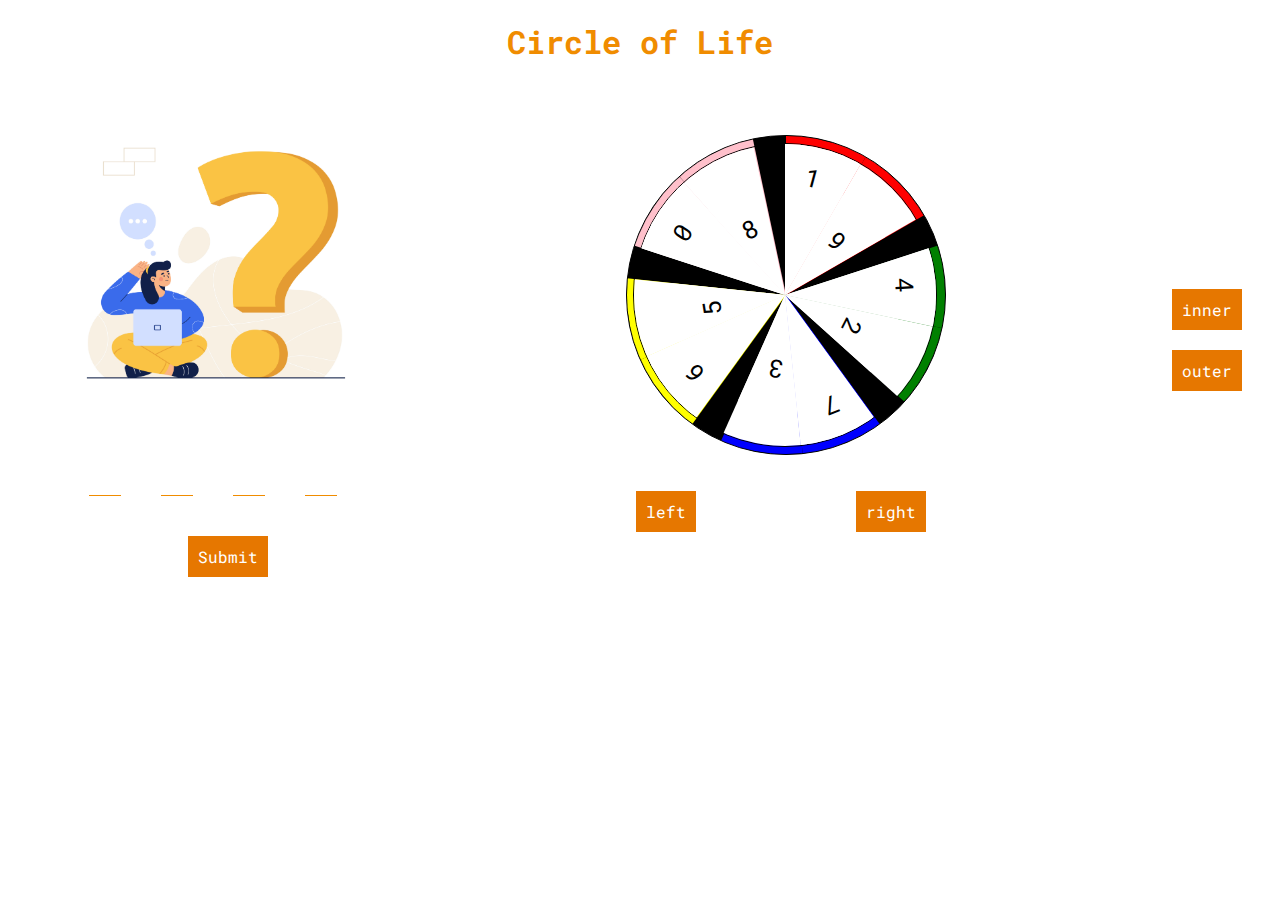
<file: index.html>
<!DOCTYPE html>
<html lang="en">
  <head>
    <meta charset="UTF-8" />
    <meta http-equiv="X-UA-Compatible" content="IE=edge" />
    <meta name="viewport" content="width=device-width, initial-scale=1.0" />
    <link rel="stylesheet" href="styles.css" />
    <title>Circle Of Life</title>
  </head>

  <body>
    <h1 class="heading" style="text-align: center">Circle of Life</h1>
    <div class="container">
      <div class="flex-container">
        <div style="display: flex; flex-direction: column">
          <div class="image-wrapper">
            <img src="./images/Feb-Business_9.jpg" alt="" />
          </div>
          <div class="input-container">
            <input type="password" id="opt-1" class="input" />
            <input type="password" id="opt-2" class="input" />
            <input type="password" id="opt-3" class="input" />
            <input type="password" id="opt-4" class="input" />
          </div>
          <div class="" style="margin-left: 150px; margin-top: 20px">
            <button class="button" onclick="submit()">Submit</button>
          </div>
        </div>
      </div>

      <!-- Spinner -->
      <div class="" style="margin-left: 200px">
        <ul class="circle-outer" id="outer-circle">
          <li>
            <div class="text 1">1</div>
          </li>
          <li>
            <div class="text 1">2</div>
          </li>
          <li>
            <div class="text 2">3</div>
          </li>
          <li>
            <div class="text 2">4</div>
          </li>
          <li>
            <div class="text 3">5</div>
          </li>
          <li>
            <div class="text 3">6</div>
          </li>
          <li>
            <div class="text 4">7</div>
          </li>
          <li>
            <div class="text 4">8</div>
          </li>
          <li>
            <div class="text 5">9</div>
          </li>
          <li>
            <div class="text 5">10</div>
          </li>
          <ul class="circle-inner">
            <li class="li-none">
              <div class="text left num-1" style="background-color: white">
                1
              </div>
            </li>
            <li class="li-none">
              <div class="text right num-2" style="background-color: white">
                2
              </div>
            </li>
            <li class="li-none">
              <div class="text left num-3" style="background-color: white">
                3
              </div>
            </li>
            <li class="li-none">
              <div class="text right num-4" style="background-color: white">
                4
              </div>
            </li>
            <li class="li-none">
              <div class="text left num-5" style="background-color: white">
                5
              </div>
            </li>
            <li class="li-none">
              <div class="text right num-6" style="background-color: white">
                6
              </div>
            </li>
            <li class="li-none">
              <div class="text left num-7" style="background-color: white">
                7
              </div>
            </li>
            <li class="li-none">
              <div class="text right num-8" style="background-color: white">
                8
              </div>
            </li>
            <li class="li-none">
              <div class="text left num-9" style="background-color: white">
                9
              </div>
            </li>
            <li class="li-none">
              <div class="text right num-10" style="background-color: white">
                10
              </div>
            </li>
          </ul>
        </ul>
        <div style="display: flex">
          <div class="" style="margin: 10px; margin-top: 20px">
            <button class="button" onclick="right()">left</button>
          </div>
          <div class="" style="margin-left: 150px; margin-top: 20px">
            <button class="button" onclick="left()">right</button>
          </div>
        </div>
      </div>
      <div>
        <div class="" style="margin-left: 150px; margin-top: 20px">
          <button class="button" onclick="getInner()">inner</button>
        </div>
        <div class="" style="margin-left: 150px; margin-top: 20px">
          <button class="button" onclick="getOuter()">outer</button>
        </div>
      </div>
    </div>

    <script src="./scrip.js"></script>
  </body>
</html>
</file>
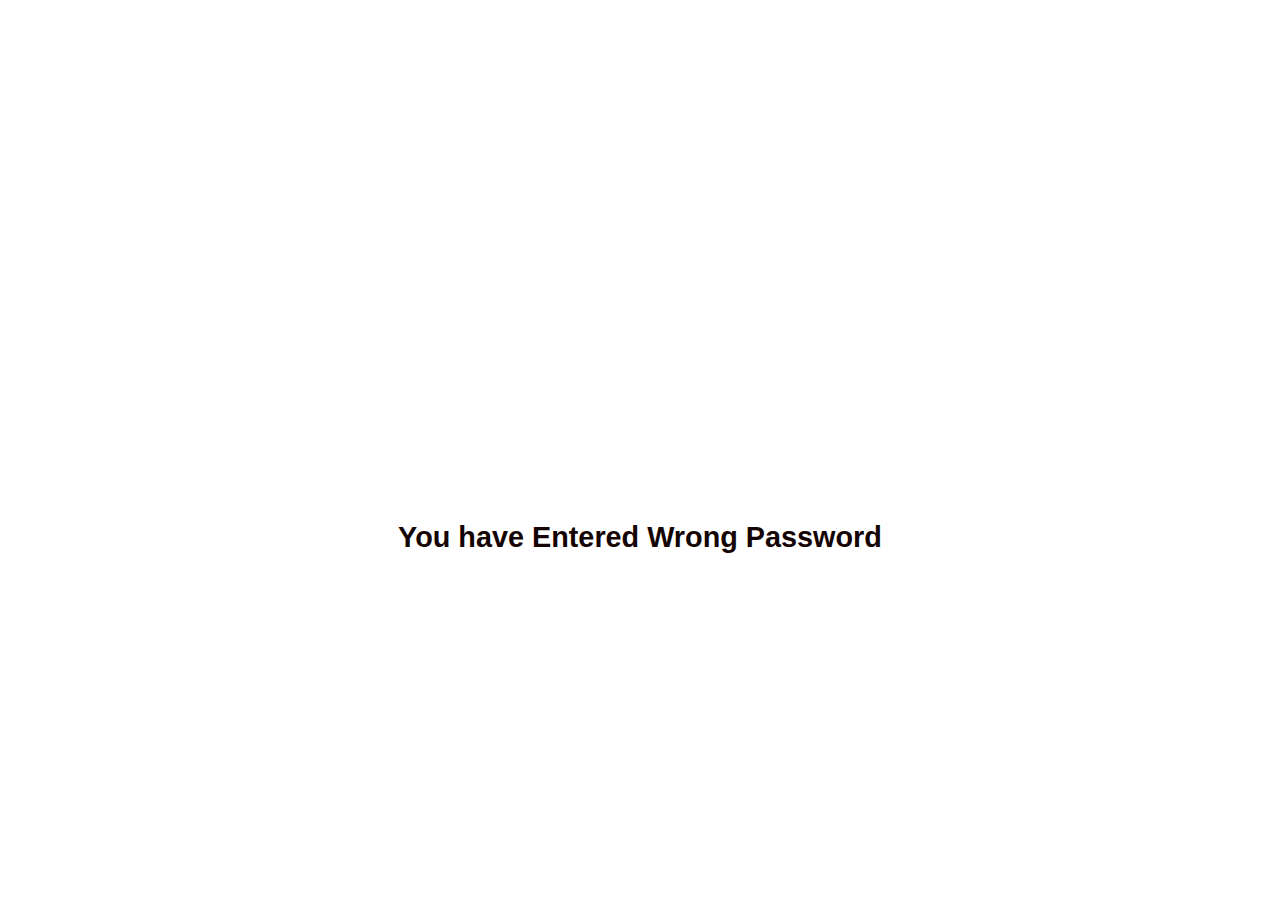
<file: failure.html>
<!DOCTYPE html>
<html lang="en">
  <head>
    <meta charset="UTF-8" />
    <meta http-equiv="X-UA-Compatible" content="IE=edge" />
    <meta name="viewport" content="width=device-width, initial-scale=1.0" />
    <title>Failure</title>
    <link rel="stylesheet" href="./failure.css" />
  </head>
  <body>
    <div class="bg success-screen">
      <div class="main-container">
        <div class="check-container">
          <div class="check-background">
            <svg
              xmlns="http://www.w3.org/2000/svg"
              fill="none"
              viewBox="0 0 24 24"
              stroke-width="1.5"
              stroke="currentColor"
              class="w-6 h-6"
              style="color: white"
            >
              <path
                stroke-linecap="round"
                stroke-linejoin="round"
                d="M6 18L18 6M6 6l12 12"
              />
            </svg>
          </div>
          <div class="check-shadow"></div>
        </div>
        <div class="success">You have Entered Wrong Password</div>
      </div>
    </div>
  </body>
</html>
</file>
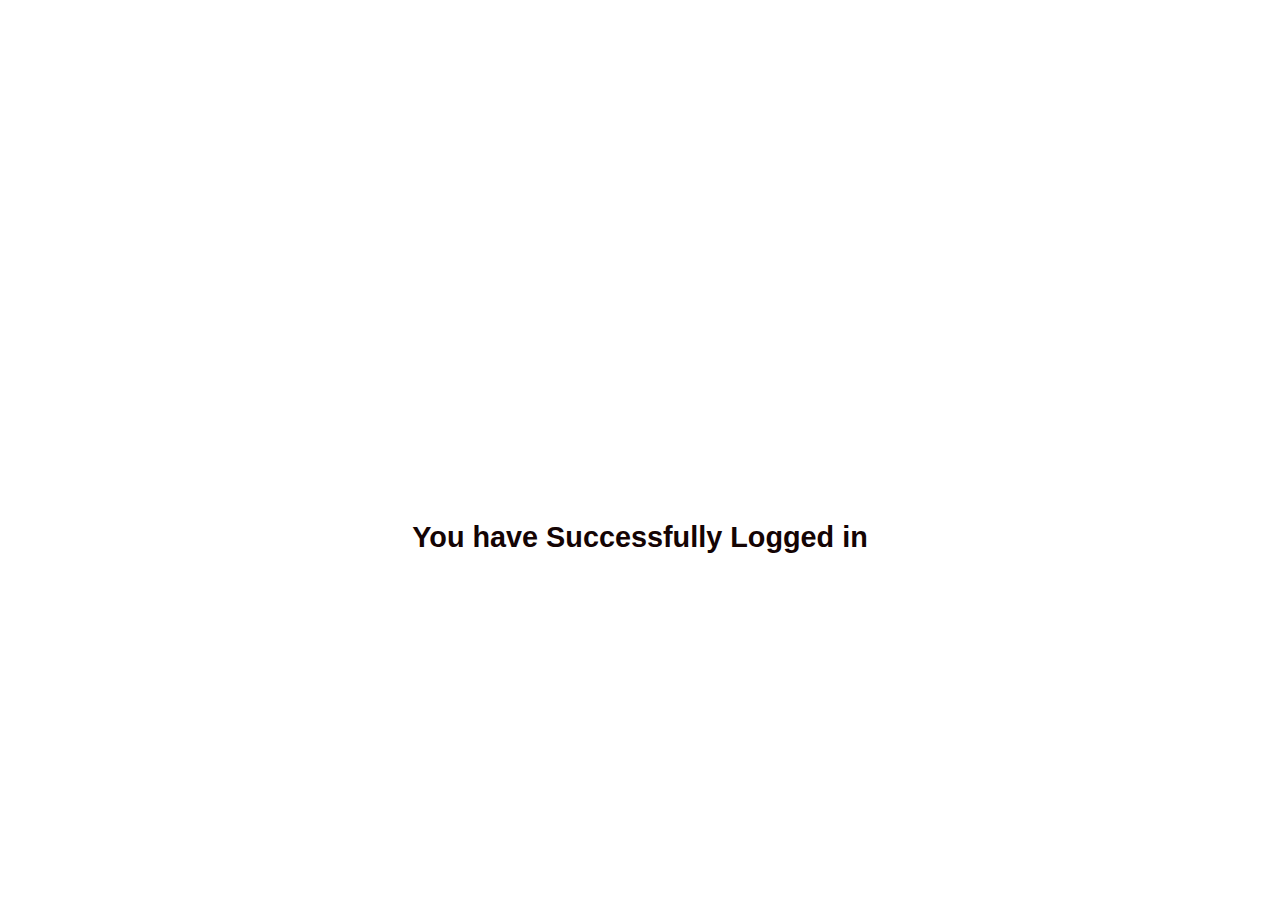
<file: success.html>
<!DOCTYPE html>
<html lang="en">
  <head>
    <meta charset="UTF-8" />
    <meta http-equiv="X-UA-Compatible" content="IE=edge" />
    <meta name="viewport" content="width=device-width, initial-scale=1.0" />
    <title>Success</title>
    <link rel="stylesheet" href="./success.css" />
  </head>
  <body>
    <div class="bg success-screen">
      <div class="main-container">
        <div class="check-container">
          <div class="check-background">
            <svg
              viewBox="0 0 65 51"
              fill="none"
              xmlns="http://www.w3.org/2000/svg"
            >
              <path
                d="M7 25L27.3077 44L58.5 7"
                stroke="white"
                strokeWidth="13"
                strokeLinecap="round"
                strokeLinejoin="round"
              />
            </svg>
          </div>
          <div class="check-shadow"></div>
        </div>
        <div class="success">You have Successfully Logged in</div>
      </div>
    </div>
  </body>
</html>
</file>
<file: styles.css>
@import url("https://fonts.googleapis.com/css2?family=Roboto+Mono:wght@100;200;300;400;500;600;700&display=swap");
* {
    padding: 0;
    margin: 0;
    box-sizing: border-box;
    font-family: "Roboto Mono", monospace;
}

.container {
    background-color: #fff;
    display: flex;
    justify-content: center;
    align-items: center;
}

.image-wrapper img {
    width: 350px;
    height: 350px;
}

.image-wrapper img {
    object-fit: contain;
}

.heading {
    margin: 20px;
    color: #f08c00;
}

.input-container {
    display: flex;
    justify-content: center;
}

.button {
    padding: 10px;
    color: #fff;
    background-color: #e67700;
    font-size: 16px;
    border: none;
}

.input {
    border: none;
    border-bottom: 1px solid #f08c00;
    padding: 10px;
    width: 50px;
    margin: 20px;
}

.flex-container {
    display: flex;
}

.input:focus {
    outline: none;
}

.circle-outer {
    position: relative;
    border: 1px solid black;
    padding: 0;
    margin: 1em auto;
    width: 20em;
    height: 20em;
    border-radius: 50%;
    list-style: none;
    overflow: hidden;
    background-color: black;
}

.circle-inner {
    position: absolute;
    top: -9px;
    left: 6px;
    border: 1px solid black;
    padding: 0;
    margin: 1em auto;
    width: 19em;
    height: 19em;
    border-radius: 50%;
    list-style: none;
    overflow: hidden;
    /* background-color: black; */
}

li {
    overflow: hidden;
    position: absolute;
    top: 0;
    right: 0;
    width: 50%;
    height: 50%;
    transform-origin: 0% 100%;
}

.text {
    position: absolute;
    left: -100%;
    width: 200%;
    height: 200%;
    text-align: center;
    transform: skewY(60deg) rotate(15deg);
    padding-top: 20px;
}


/* FIRSR +12 */

li:first-child {
    transform: rotate(0deg) skewY(-60deg);
}

li:nth-child(2) {
    transform: rotate(30deg) skewY(-60deg);
}


/* SECOND +12 */

li:nth-child(3) {
    transform: rotate(72deg) skewY(-60deg);
}

li:nth-child(4) {
    transform: rotate(102deg) skewY(-60deg);
}


/* THIRD +24 */

li:nth-child(5) {
    transform: rotate(144deg) skewY(-60deg);
}

li:nth-child(6) {
    transform: rotate(174deg) skewY(-60deg);
}


/* FOURTH + 36 */

li:nth-child(7) {
    transform: rotate(216deg) skewY(-60deg);
}

li:nth-child(8) {
    transform: rotate(246deg) skewY(-60deg);
}

li:nth-child(9) {
    transform: rotate(288deg) skewY(-60deg);
}

li:nth-child(10) {
    transform: rotate(318deg) skewY(-60deg);
}

li:first-child .text,
li:nth-child(2) .text {
    background: green;
}

li:nth-child(3) .text,
li:nth-child(4) .text {
    background: yellow;
}

li:nth-child(5) .text,
li:nth-child(6) .text {
    background: purple;
}

li:nth-child(7) .text,
li:nth-child(8) .text {
    background: brown;
}

li:nth-child(9) .text,
li:nth-child(10) .text {
    background: pink;
}

li:nth-child(11) .text,
li:nth-child(12) .text {
    background: gold;
}

.li-none .text {
    background: aliceblue;
}

.li-none {
    background-color: white;
}

.left {
    position: absolute;
    top: -10px;
    left: -153px;
}

.right {
    position: absolute;
    /* position: absolute; */
    top: 17px;
    left: -163px;
}

.text {
    font-size: 25px;
}


/* RoTATE */

.mainbox {
    position: relative;
    width: 500px;
    height: 500px;
}

.mainbox:after {
    position: absolute;
    content: "";
    width: 32px;
    height: 32px;
    background-size: 32px;
    right: -30px;
    top: 50%;
    transform: translateY(-50%);
}

.box {
    width: 100%;
    height: 100%;
    position: relative;
    border-radius: 50%;
    border: 10px solid #fff;
    overflow: hidden;
    transition: all ease 2s;
}

.spin:active {
    width: 70px;
    height: 70px;
    font-size: 20px;
}

.mainbox.animate:after {
    animation: animateArrow 0.7s ease infinite;
}


/* @keyframes animateArrow {
      height:-40px;
    } */

.dropbtn {
    background: #d00c0c;
    color: white;
    padding: 15px 20px;
    font-size: 14px;
    font-weight: 400;
    border: none;
    cursor: pointer;
}

.dropbtn:after {
    content: "v";
    padding-left: 10px;
}


/* The container <div> - needed to position the dropdown content */

.dropdown {
    position: relative;
    display: inline-block;
}


/* Dropdown Content (Hidden by Default) */

.dropdown-content {
    display: none;
    position: absolute;
    background: #f9f9f9;
    min-width: 160px;
    box-shadow: 0px 8px 16px 0px rgba(0, 0, 0, 0.2);
}


/* Links inside the dropdown */

.dropdown-content a {
    color: black;
    padding: 12px 16px;
    text-decoration: none;
    display: block;
}


/* Change color of dropdown links on hover */

.dropdown-content a:hover {
    background: #f1f1f1;
}


/* Show the dropdown menu on hover */

.dropdown:hover .dropdown-content {
    display: block;
}


/* Change the background color of the dropdown button when the dropdown content is shown */

.dropdown:hover .dropbtn {
    background: #c0392b;
}

.row {
    margin: auto;
    /* center horizontally */
    display: flex;
    flex-flow: row nowrap;
    justify-content: center;
    width: 100%;
}

input {
    margin: 0.5rem;
    padding: 0.5rem;
    max-width: 2rem;
    text-align: center;
}


/* remove the up/down spinner in number input
     source - https://css-tricks.com/snippets/css/turn-off-number-input-spinners/
  */

input[type="number"]::-webkit-inner-spin-button,
input[type="number"]::-webkit-outer-spin-button {
    -webkit-appearance: none;
    margin: 0;
}


/* INPUT */

* {
    margin: 0 auto;
}

h1 {
    text-align: center;
    margin-bottom: 30px;
    color: #ff8080;
}

.custome-select {
    background-color: #ddd;
    position: relative;
    width: 300px;
    height: 70px;
    z-index: 3;
}

.custome-select select {
    background: transparent;
    border: none;
    width: 100%;
    height: 100%;
    font-size: 22px;
    z-index: 2;
    padding: 0 10px;
    position: relative;
    -webkit-appearance: none;
    -moz-appearance: none;
    appearance: none;
}

.custome-select select:hover {
    cursor: pointer;
}

.custome-select:after {
    content: "▼";
    font-size: 25px;
    width: 50px;
    height: 30px;
    position: absolute;
    background-color: #ff8080;
    z-index: 1;
    right: 20px;
    top: 20px;
    text-align: center;
}
</file>
<file: failure.css>
.success-screen {
  font-size: 24px;
}
.main-container {
  width: 100%;
  height: 100vh;
  display: flex;
  flex-flow: column;
  justify-content: center;
  align-items: center;
}
.check-container {
  width: 6.25rem;
  height: 7.5rem;
  display: flex;
  flex-flow: column;
  align-items: center;
  justify-content: space-between;
}
.check-container .check-background {
  width: 100%;
  height: calc(100% - 1.25rem);
  background: linear-gradient(to bottom right, #f03e3e, #f03e3e);
  box-shadow: 0px 0px 0px 65px rgba(255, 255, 255, 0.25) inset,
    0px 0px 0px 65px rgba(255, 255, 255, 0.25) inset;
  transform: scale(1.4);
  border-radius: 50%;
  animation: animateContainer 0.75s ease-out forwards 0.75s;
  display: flex;
  align-items: center;
  justify-content: center;
  opacity: 0;
}
.check-container .check-background svg {
  width: 65%;
  transform: translateY(0.25rem);
  stroke-dasharray: 80;
  stroke-dashoffset: 80;
  animation: animateCheck 0.35s forwards 1.25s ease-out;
}
.check-container .check-shadow {
  bottom: calc(-15% - 5px);
  left: 0;
  border-radius: 50%;
  background: radial-gradient(closest-side, #ffa8a8, transparent);
  animation: animateShadow 0.75s ease-out forwards 0.75s;
}
@keyframes animateContainer {
  0% {
    opacity: 0;
    transform: scale(0);
    box-shadow: 0px 0px 0px 65px rgba(255, 255, 255, 0.25) inset,
      0px 0px 0px 65px rgba(255, 255, 255, 0.25) inset;
  }
  25% {
    opacity: 1;
    transform: scale(0.9);
    box-shadow: 0px 0px 0px 65px rgba(255, 255, 255, 0.25) inset,
      0px 0px 0px 65px rgba(255, 255, 255, 0.25) inset;
  }
  43.75% {
    transform: scale(1.15);
    box-shadow: 0px 0px 0px 43.334px rgba(255, 255, 255, 0.25) inset,
      0px 0px 0px 65px rgba(255, 255, 255, 0.25) inset;
  }
  62.5% {
    transform: scale(1);
    box-shadow: 0px 0px 0px 0px rgba(255, 255, 255, 0.25) inset,
      0px 0px 0px 21.667px rgba(255, 255, 255, 0.25) inset;
  }
  81.25% {
    box-shadow: 0px 0px 0px 0px rgba(255, 255, 255, 0.25) inset,
      0px 0px 0px 0px rgba(255, 255, 255, 0.25) inset;
  }
  100% {
    opacity: 1;
    box-shadow: 0px 0px 0px 0px rgba(255, 255, 255, 0.25) inset,
      0px 0px 0px 0px rgba(255, 255, 255, 0.25) inset;
  }
}
@keyframes animateCheck {
  from {
    stroke-dashoffset: 80;
  }
  to {
    stroke-dashoffset: 0;
  }
}
@keyframes animateShadow {
  0% {
    opacity: 0;
    width: 100%;
    height: 15%;
  }
  25% {
    opacity: 0.25;
  }
  43.75% {
    width: 40%;
    height: 7%;
    opacity: 0.35;
  }
  100% {
    width: 85%;
    height: 15%;
    opacity: 0.25;
  }
}
.success {
  font-size: larger;
  font-family: "Segoe UI", Tahoma, Geneva, Verdana, sans-serif;
  color: rgb(20, 4, 4);
  font-weight: bolder;
  margin-top: 2.4rem;
}

.link {
  text-decoration: none;
  padding: 1rem;
  font-size: 1.6rem;
  margin-top: 1rem;
  color: var(--color-primary);
  border: 1px solid var(--color-primary);
}
</file>
<file: success.css>
.success-screen {
  font-size: 24px;
}
.main-container {
  width: 100%;
  height: 100vh;
  display: flex;
  flex-flow: column;
  justify-content: center;
  align-items: center;
}
.check-container {
  width: 6.25rem;
  height: 7.5rem;
  display: flex;
  flex-flow: column;
  align-items: center;
  justify-content: space-between;
}
.check-container .check-background {
  width: 100%;
  height: calc(100% - 1.25rem);
  background: linear-gradient(to bottom right, #5de593, #41d67c);
  box-shadow: 0px 0px 0px 65px rgba(255, 255, 255, 0.25) inset,
    0px 0px 0px 65px rgba(255, 255, 255, 0.25) inset;
  transform: scale(1.4);
  border-radius: 50%;
  animation: animateContainer 0.75s ease-out forwards 0.75s;
  display: flex;
  align-items: center;
  justify-content: center;
  opacity: 0;
}
.check-container .check-background svg {
  width: 65%;
  transform: translateY(0.25rem);
  stroke-dasharray: 80;
  stroke-dashoffset: 80;
  animation: animateCheck 0.35s forwards 1.25s ease-out;
}
.check-container .check-shadow {
  bottom: calc(-15% - 5px);
  left: 0;
  border-radius: 50%;
  background: radial-gradient(closest-side, rgba(73, 218, 131, 1), transparent);
  animation: animateShadow 0.75s ease-out forwards 0.75s;
}
@keyframes animateContainer {
  0% {
    opacity: 0;
    transform: scale(0);
    box-shadow: 0px 0px 0px 65px rgba(255, 255, 255, 0.25) inset,
      0px 0px 0px 65px rgba(255, 255, 255, 0.25) inset;
  }
  25% {
    opacity: 1;
    transform: scale(0.9);
    box-shadow: 0px 0px 0px 65px rgba(255, 255, 255, 0.25) inset,
      0px 0px 0px 65px rgba(255, 255, 255, 0.25) inset;
  }
  43.75% {
    transform: scale(1.15);
    box-shadow: 0px 0px 0px 43.334px rgba(255, 255, 255, 0.25) inset,
      0px 0px 0px 65px rgba(255, 255, 255, 0.25) inset;
  }
  62.5% {
    transform: scale(1);
    box-shadow: 0px 0px 0px 0px rgba(255, 255, 255, 0.25) inset,
      0px 0px 0px 21.667px rgba(255, 255, 255, 0.25) inset;
  }
  81.25% {
    box-shadow: 0px 0px 0px 0px rgba(255, 255, 255, 0.25) inset,
      0px 0px 0px 0px rgba(255, 255, 255, 0.25) inset;
  }
  100% {
    opacity: 1;
    box-shadow: 0px 0px 0px 0px rgba(255, 255, 255, 0.25) inset,
      0px 0px 0px 0px rgba(255, 255, 255, 0.25) inset;
  }
}
@keyframes animateCheck {
  from {
    stroke-dashoffset: 80;
  }
  to {
    stroke-dashoffset: 0;
  }
}
@keyframes animateShadow {
  0% {
    opacity: 0;
    width: 100%;
    height: 15%;
  }
  25% {
    opacity: 0.25;
  }
  43.75% {
    width: 40%;
    height: 7%;
    opacity: 0.35;
  }
  100% {
    width: 85%;
    height: 15%;
    opacity: 0.25;
  }
}
.success {
  font-size: larger;
  font-family: "Segoe UI", Tahoma, Geneva, Verdana, sans-serif;
  color: rgb(20, 4, 4);
  font-weight: bolder;
  margin-top: 2.4rem;
}

.link {
  text-decoration: none;
  padding: 1rem;
  font-size: 1.6rem;
  margin-top: 1rem;
  color: var(--color-primary);
  border: 1px solid var(--color-primary);
}
</file>
